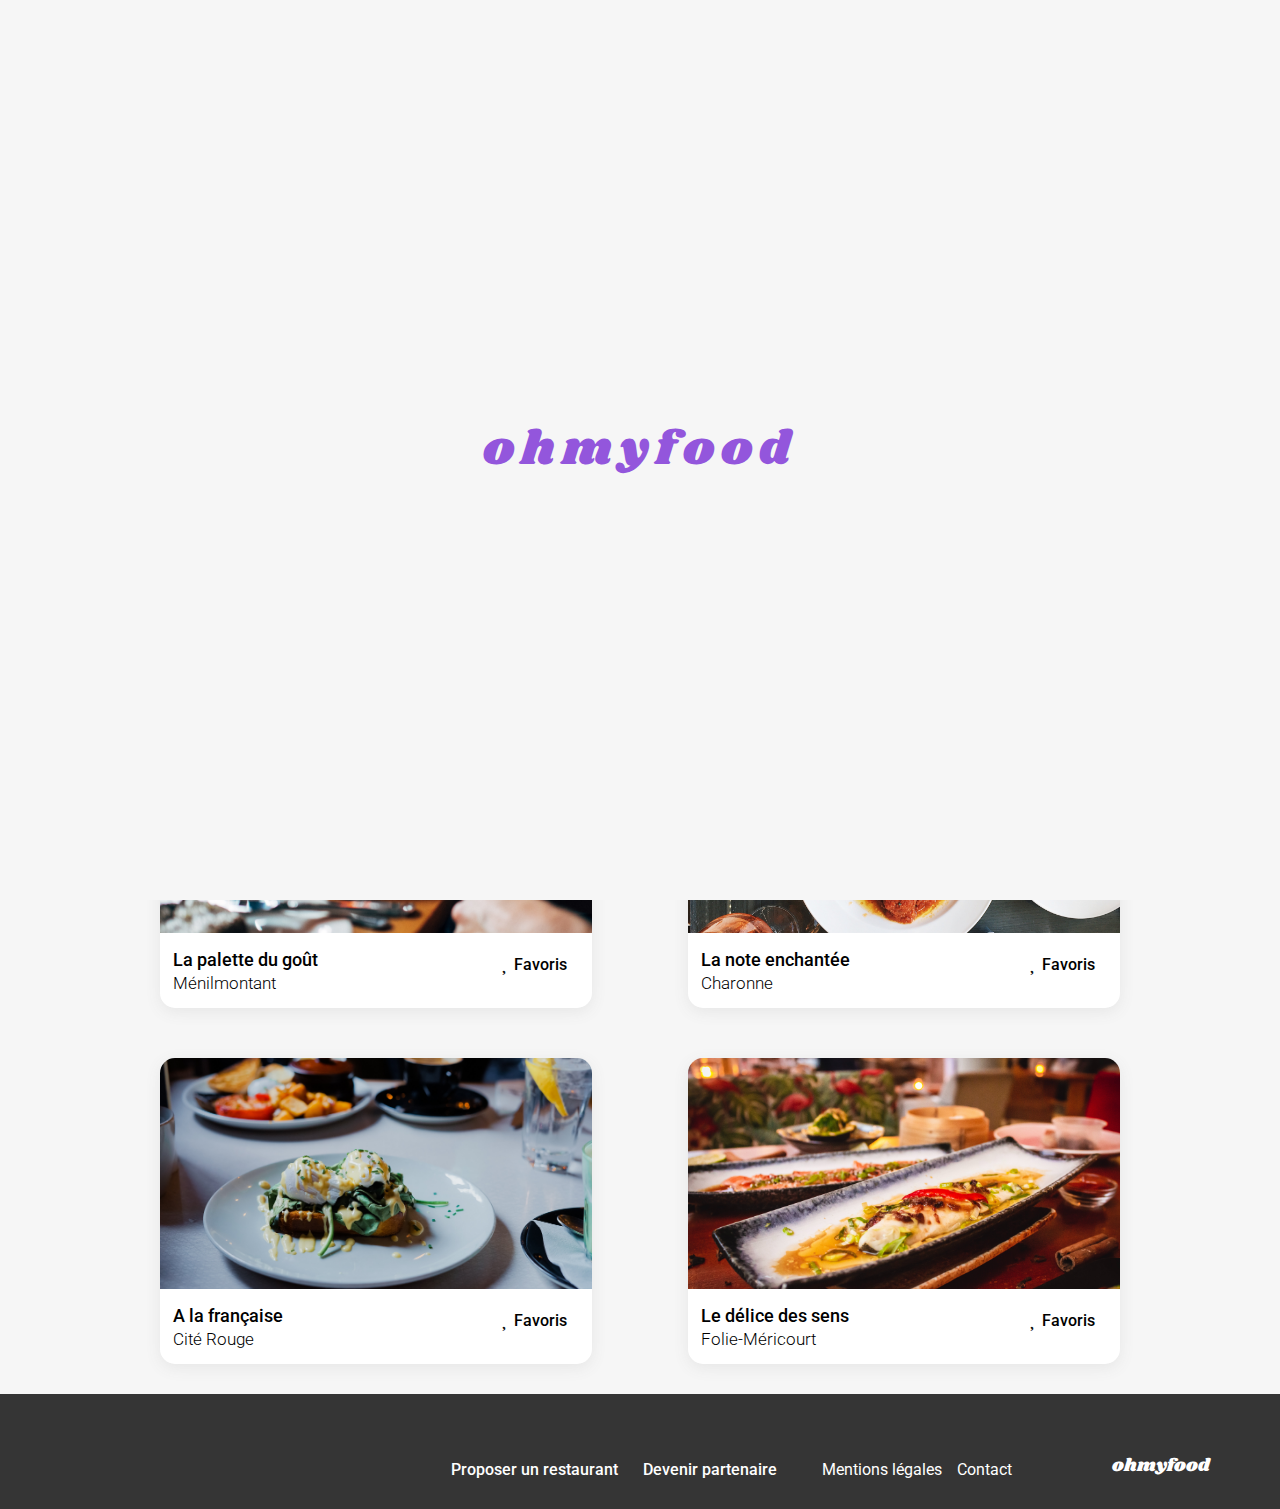
<file: index.html>
<!DOCTYPE html>
<html lang="fr">

<head>
    <meta charset="UTF-8">
    <meta name="viewport" content="width=device-width, initial-scale=1.0">
    <title>OhMyFood</title>
    <link rel="preconnect" href="https://fonts.googleapis.com">
    <link rel="preconnect" href="https://fonts.gstatic.com" crossorigin>
    <link href="https://fonts.googleapis.com/css2?family=Roboto:wght@300;400;500;700&family=Shrikhand&display=swap"
        rel="stylesheet">
    <link rel="stylesheet" href="https://cdnjs.cloudflare.com/ajax/libs/font-awesome/6.2.1/css/all.min.css"
        integrity="sha512-MV7K8+y+gLIBoVD59lQIYicR65iaqukzvf/nwasF0nqhPay5w/9lJmVM2hMDcnK1OnMGCdVK+iQrJ7lzPJQd1w=="
        crossorigin="anonymous" referrerpolicy="no-referrer">
    <link rel="stylesheet" href="./assets/CSS/style.css">
</head>

<body>
    <div class="loader-page">
        <span class="letter">o</span>
        <span class="letter">h</span>
        <span class="letter">m</span>
        <span class="letter">y</span>
        <span class="letter">f</span>
        <span class="letter">o</span>
        <span class="letter">o</span>
        <span class="letter">d</span>
    </div>
    <header>
        <img src="./assets/images/logo/ohmyfood@2x.svg" alt="Logo OhMyFood">
    </header>
    <main>
        <div class="form-search">
            <form class="form">
                <label for="location"><i class="fa-solid fa-location-dot" aria-hidden="true"></i></label>
                <input type="search" id="location" name="q" placeholder="Paris, Belleville">
            </form>
        </div>
        <section class="titles">
            <h1>Réservez le menu qui vous convient</h1>
            <h2>Découvrez des restaurants d'exception, sélectionnés par nos soins</h2>
            <button class="btn"><a href="#S-restaurants">Explorez nos restaurants</a></button>
        </section>
        <section class="info">
            <h2 class="title-homepage">Fonctionnement</h2>
            <div class="info-cards">
                <div class="card"><i class="fa-solid fa-lg fa-mobile-screen-button fa-style-grey"
                        aria-hidden="true"></i>
                    <h3>Choisissez un restaurant</h3><span class="bulle">1</span>
                </div>
                <div class="card"><i class="fa-solid fa-lg fa-list-ul fa-style-grey" aria-hidden="true"></i>
                    <h3>Composez votre menu</h3><span class="bulle">2</span>
                </div>
                <div class="card"><i class="fa-solid fa-lg fa-store fa-style-violet" aria-hidden="true"></i>
                    <h3>Dégustez au restaurant</h3><span class="bulle">3</span>
                </div>
            </div>
        </section>
        <section class="restaurants" id="S-restaurants">
            <h2 class="title-homepage">Restaurants</h2>
            <div class="restaurants-cards">
                <a href="./restaurants/la-palette-du-gout.html">
                    <article class="card">
                        <img src="./assets/images/restaurants/jay-wennington-N_Y88TWmGwA-unsplash.jpg"
                            alt="assiette contenant une entrée posée sur une table en bois avec un panier de pain">
                        <div class="badge">
                            <p>Nouveau</p>
                        </div>
                        <div class="card-content">
                            <div class="card-txt">
                                <h3 class="card-title">La palette du goût</h3>
                                <p class="card-subtitle">Ménilmontant</p>
                            </div>
                            <div class="heart-favicon" id="favoris1">
                                <span class="sr-only">Favoris</span>
                            </div>
                        </div>
                    </article>
                </a>
                <a href="./restaurants/la-note-enchantée.html">
                    <article class="card">
                        <img src="./assets/images/restaurants/stil-u2Lp8tXIcjw-unsplash.jpg"
                            alt="table sombre dressée avec plusieurs assiettes contenant un plat méditérranéen vue d'au-dessus">
                        <div class="badge">
                            <p>Nouveau</p>
                        </div>
                        <div class="card-content">
                            <div class="card-txt">
                                <h3 class="card-title">La note enchantée</h3>
                                <p class="card-subtitle">Charonne</p>
                            </div>
                            <div class="heart-favicon" id="favoris2">
                                <span class="sr-only">Favoris</span>
                            </div>
                        </div>
                    </article>
                </a>
                <a href="./restaurants/A-la-française.html">
                    <article class="card">
                        <img src="./assets/images/restaurants/toa-heftiba-DQKerTsQwi0-unsplash.jpg"
                            alt="table avec une nappe blanche dressée avec plusieurs assiettes verres et tasse de café avec un gros plan sur un entremet glacé au basilic">
                        <div class="card-content">
                            <div class="card-txt">
                                <h3 class="card-title">A la française</h3>
                                <p class="card-subtitle">Cité Rouge</p>
                            </div>
                            <div class="heart-favicon" id="favoris3">
                                <span class="sr-only">Favoris</span>
                            </div>
                        </div>
                    </article>
                </a>
                <a href="./restaurants/le-délice-des-sens.html">
                    <article class="card">
                        <img src="./assets/images/restaurants/louis-hansel-shotsoflouis-qNBGVyOCY8Q-unsplash.jpg"
                            alt="table en bois décorée d'épices avec un gros plan sur un plat allongé contenant un filet de poisson">
                        <div class="card-content">
                            <div class="card-txt">
                                <h3 class="card-title">Le délice des sens</h3>
                                <p class="card-subtitle">Folie-Méricourt</p>
                            </div>
                            <div class="heart-favicon" id="favoris4">
                                <span class="sr-only">Favoris</span>
                            </div>
                        </div>
                    </article>
                </a>
            </div>
        </section>
    </main>
    <footer>
        <h2>ohmyfood</h2>
        <div class="link">
            <a href="#"><i class="fa-solid fa-utensils fa-style" aria-hidden="true"></i>
                <h3>Proposer un restaurant</h3>
            </a>
            <a href="#"><i class="fa-xs fa-solid fa-handshake-angle fa-style" aria-hidden="true"></i>
                <h3>Devenir partenaire</h3>
            </a>
            <div class="slim-link">
                <a href="#">Mentions légales</a>
                <a href="mailto:votreadresse@mail.fr">Contact</a>
            </div>
        </div>
    </footer>
</body>

</html>
</file>
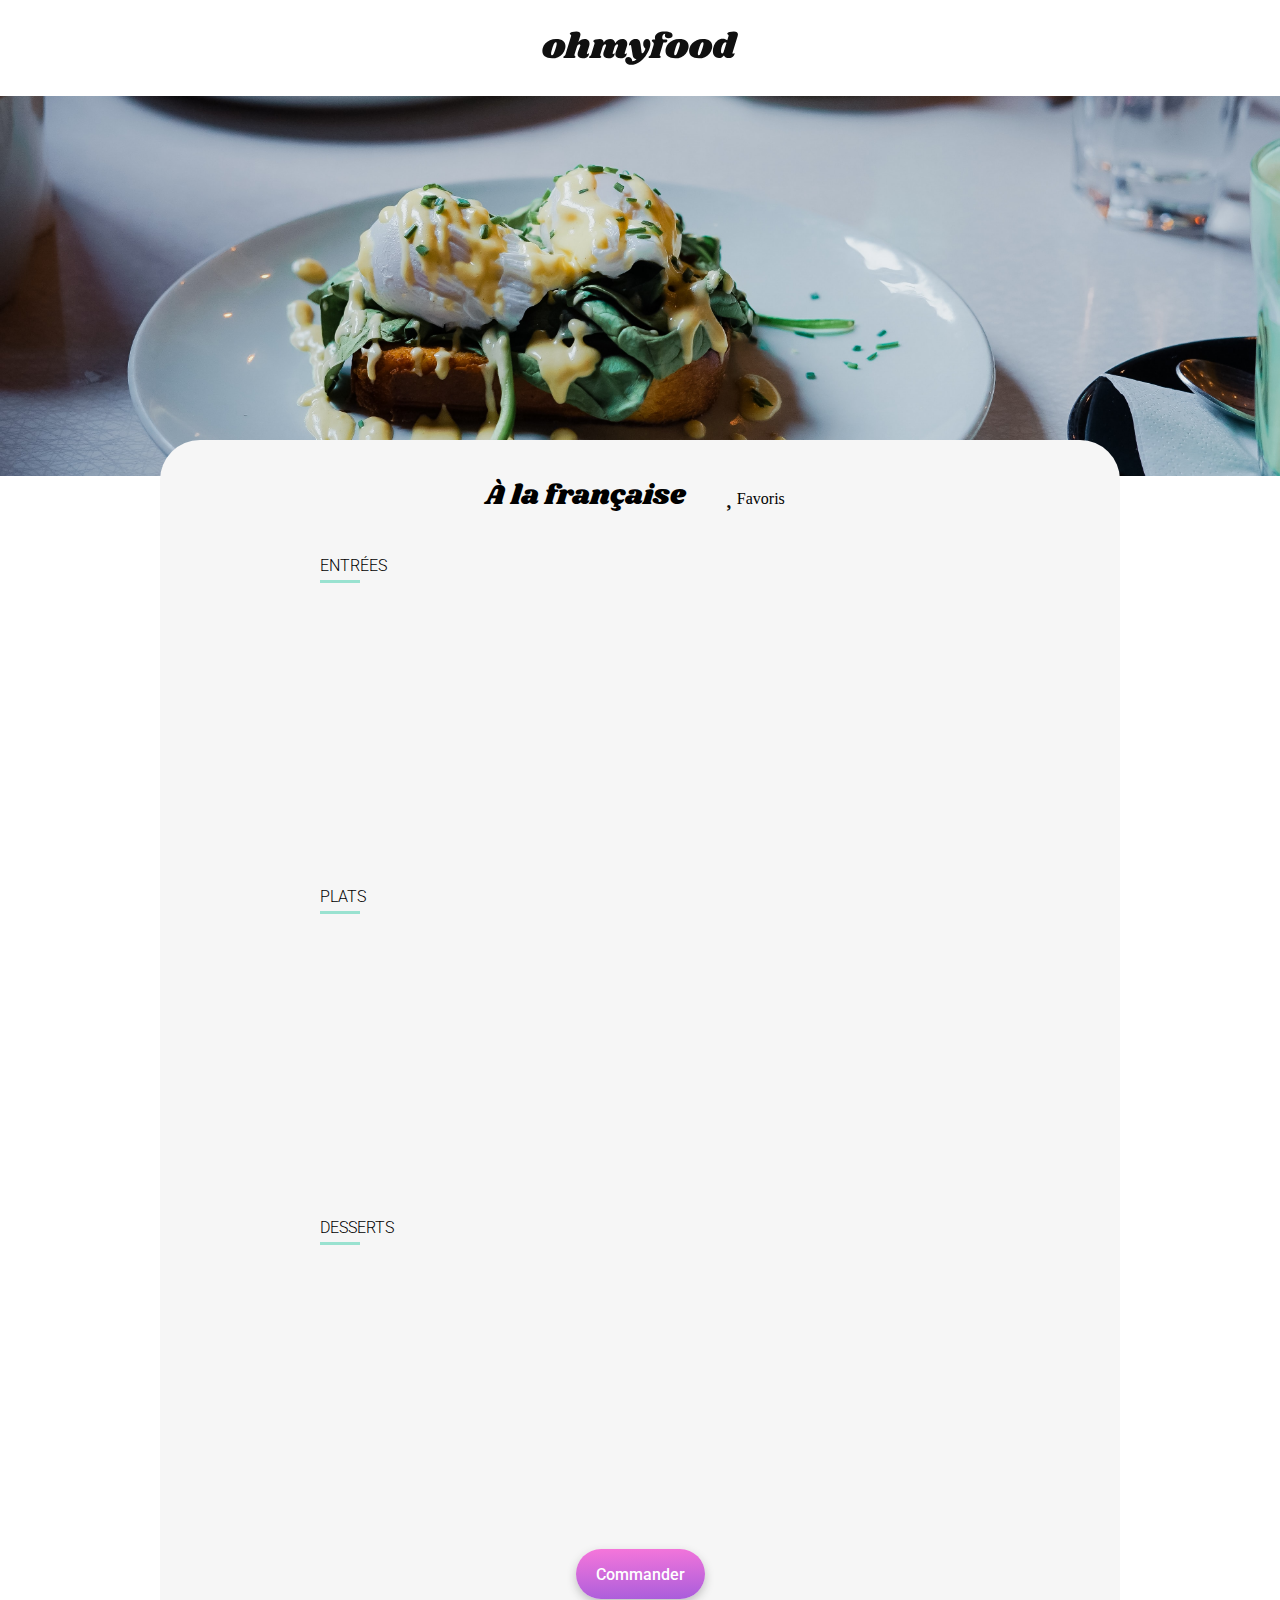
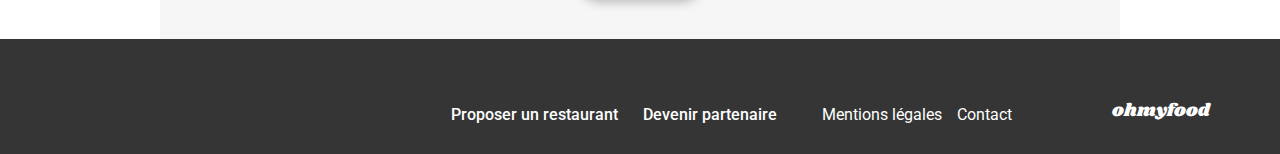
<file: restaurants/A-la-française.html>
<!DOCTYPE html>
<html lang="fr">

<head>
    <meta charset="UTF-8">
    <meta name="viewport" content="width=device-width, initial-scale=1.0">
    <title>OhMyFood</title>
    <link rel="preconnect" href="https://fonts.googleapis.com">
    <link rel="preconnect" href="https://fonts.gstatic.com" crossorigin>
    <link href="https://fonts.googleapis.com/css2?family=Roboto:wght@300;400;500;700&family=Shrikhand&display=swap"
        rel="stylesheet">
    <link rel="stylesheet" href="https://cdnjs.cloudflare.com/ajax/libs/font-awesome/6.2.1/css/all.min.css"
        integrity="sha512-MV7K8+y+gLIBoVD59lQIYicR65iaqukzvf/nwasF0nqhPay5w/9lJmVM2hMDcnK1OnMGCdVK+iQrJ7lzPJQd1w=="
        crossorigin="anonymous" referrerpolicy="no-referrer">
    <link rel="stylesheet" href="../assets/CSS/style.css">
</head>

<body>
    <header class="restaurants-header">
        <img src="../assets/images/logo/ohmyfood@2x.svg" alt="Logo OhMyFood">
        <nav>
            <a href="../index.html"><i class=" fa-xl fa-solid fa-arrow-left" aria-hidden="true"></i></a>
        </nav>
    </header>
    <main class="restaurants-main">
        <div class="banner">
            <img src="../assets/images/restaurants/toa-heftiba-DQKerTsQwi0-unsplash.jpg"
                alt="assiette contenant une entrée posée sur une table en bois avec un panier de pain">
        </div>
        <section class="menu">
            <div class="title">
                <h2>À la française</h2>
                <input type="checkbox" name="favicon" id="favoris">
                <label class="heart-favicon" for="favoris"><span class="sr-only">Favoris</span></label>
            </div>
            <div class="menu-cards-1">
                <div class="menu-title">
                    <h3>Entrées</h3>
                </div>
                <article class="card">
                    <div class="card-content">
                        <div class="card-txt">
                            <h3 class="card-title">Tartare de poulpe acidulé</h3>
                            <p class="card-subtitle">Aux zestes d'orange</p>
                        </div>
                        <div class="price"><span>25€</span></div>
                        <div class="checked-meal">
                            <i class="fa-solid fa-circle-check"></i>
                        </div>
                    </div>
                </article>
                <article class="card">
                    <div class="card-content">
                        <div class="card-txt">
                            <h3 class="card-title">Velouté de légumes d'antan</h3>
                            <p class="card-subtitle">Carotte, panais, topinambour</p>
                        </div>
                        <div class="price"><span>35€</span>
                        </div>
                        <div class="checked-meal">
                            <i class="fa-solid fa-circle-check"></i>
                        </div>
                    </div>
                </article>
                <article class="card">
                    <div class="card-content">
                        <div class="card-txt">
                            <h3 class="card-title">Soupe à l'oignon</h3>
                            <p class="card-subtitle">Revisitée</p>
                        </div>
                        <div class="price"><span>20€</span>
                        </div>
                        <div class="checked-meal">
                            <i class="fa-solid fa-circle-check"></i>
                        </div>
                    </div>
                </article>
            </div>
            <div class="menu-cards-2">
                <div class="menu-title">
                    <h3>Plats</h3>
                </div>
                <article class="card">
                    <div class="card-content">
                        <div class="card-txt">
                            <h3 class="card-title">Coquilles Saint-Jacques</h3>
                            <p class="card-subtitle">Accompagnées d'une purée de panais</p>
                        </div>
                        <div class="price"><span>40€</span>
                        </div>
                        <div class="checked-meal">
                            <i class="fa-solid fa-circle-check"></i>
                        </div>
                    </div>
                </article>
                <article class="card">
                    <div class="card-content">
                        <div class="card-txt">
                            <h3 class="card-title">Magret de canard</h3>
                            <p class="card-subtitle">Et parmentier de pommes de terre</p>
                        </div>
                        <div class="price"><span>35€</span>
                        </div>
                        <div class="checked-meal">
                            <i class="fa-solid fa-circle-check"></i>
                        </div>
                    </div>
                </article>
                <article class="card">
                    <div class="card-content">
                        <div class="card-txt">
                            <h3 class="card-title">Pigeonneau d’Ille-et-Vilaine</h3>
                            <p class="card-subtitle">Sur son lit de gnocchis aux légumes</p>
                        </div>
                        <div class="price"><span>44€</span>
                        </div>
                        <div class="checked-meal">
                            <i class="fa-solid fa-circle-check"></i>
                        </div>
                    </div>
                </article>
            </div>
            <div class="menu-cards-3">
                <div class="menu-title">
                    <h3>Desserts</h3>
                </div>
                <article class="card">
                    <div class="card-content">
                        <div class="card-txt">
                            <h3 class="card-title">Pétales de violettes glacés</h3>
                            <p class="card-subtitle">Et purée de noisettes</p>
                        </div>
                        <div class="price"><span>18€</span>
                        </div>
                        <div class="checked-meal">
                            <i class="fa-solid fa-circle-check"></i>
                        </div>
                    </div>
                </article>
                <article class="card">
                    <div class="card-content">
                        <div class="card-txt">
                            <h3 class="card-title">Fondant au chocolat</h3>
                            <p class="card-subtitle">Revisité</p>
                        </div>
                        <div class="price"><span>22€</span>
                        </div>
                        <div class="checked-meal">
                            <i class="fa-solid fa-circle-check"></i>
                        </div>
                    </div>
                </article>
                <article class="card">
                    <div class="card-content">
                        <div class="card-txt">
                            <h3 class="card-title">Millefeuille croustillant</h3>
                            <p class="card-subtitle">Myrtilles et pâte d’amande</p>
                        </div>
                        <div class="price"><span>23€</span>
                        </div>
                        <div class="checked-meal">
                            <i class="fa-solid fa-circle-check"></i>
                        </div>
                    </div>
                </article>
            </div>
            <button class="btn">Commander</button>
        </section>
    </main>
    <footer>
        <h2>ohmyfood</h2>
        <div class="link">
            <a href="#"><i class="fa-solid fa-utensils fa-style" aria-hidden="true"></i>
                <h3>Proposer un restaurant</h3>
            </a>
            <a href="#"><i class="fa-xs fa-solid fa-handshake-angle fa-style" aria-hidden="true"></i>
                <h3>Devenir partenaire</h3>
            </a>
            <div class="slim-link">
                <a href="#">Mentions légales</a>
                <a href="mailto:votreadresse@mail.fr">Contact</a>
            </div>
        </div>
    </footer>
</body>

</html>
</file>
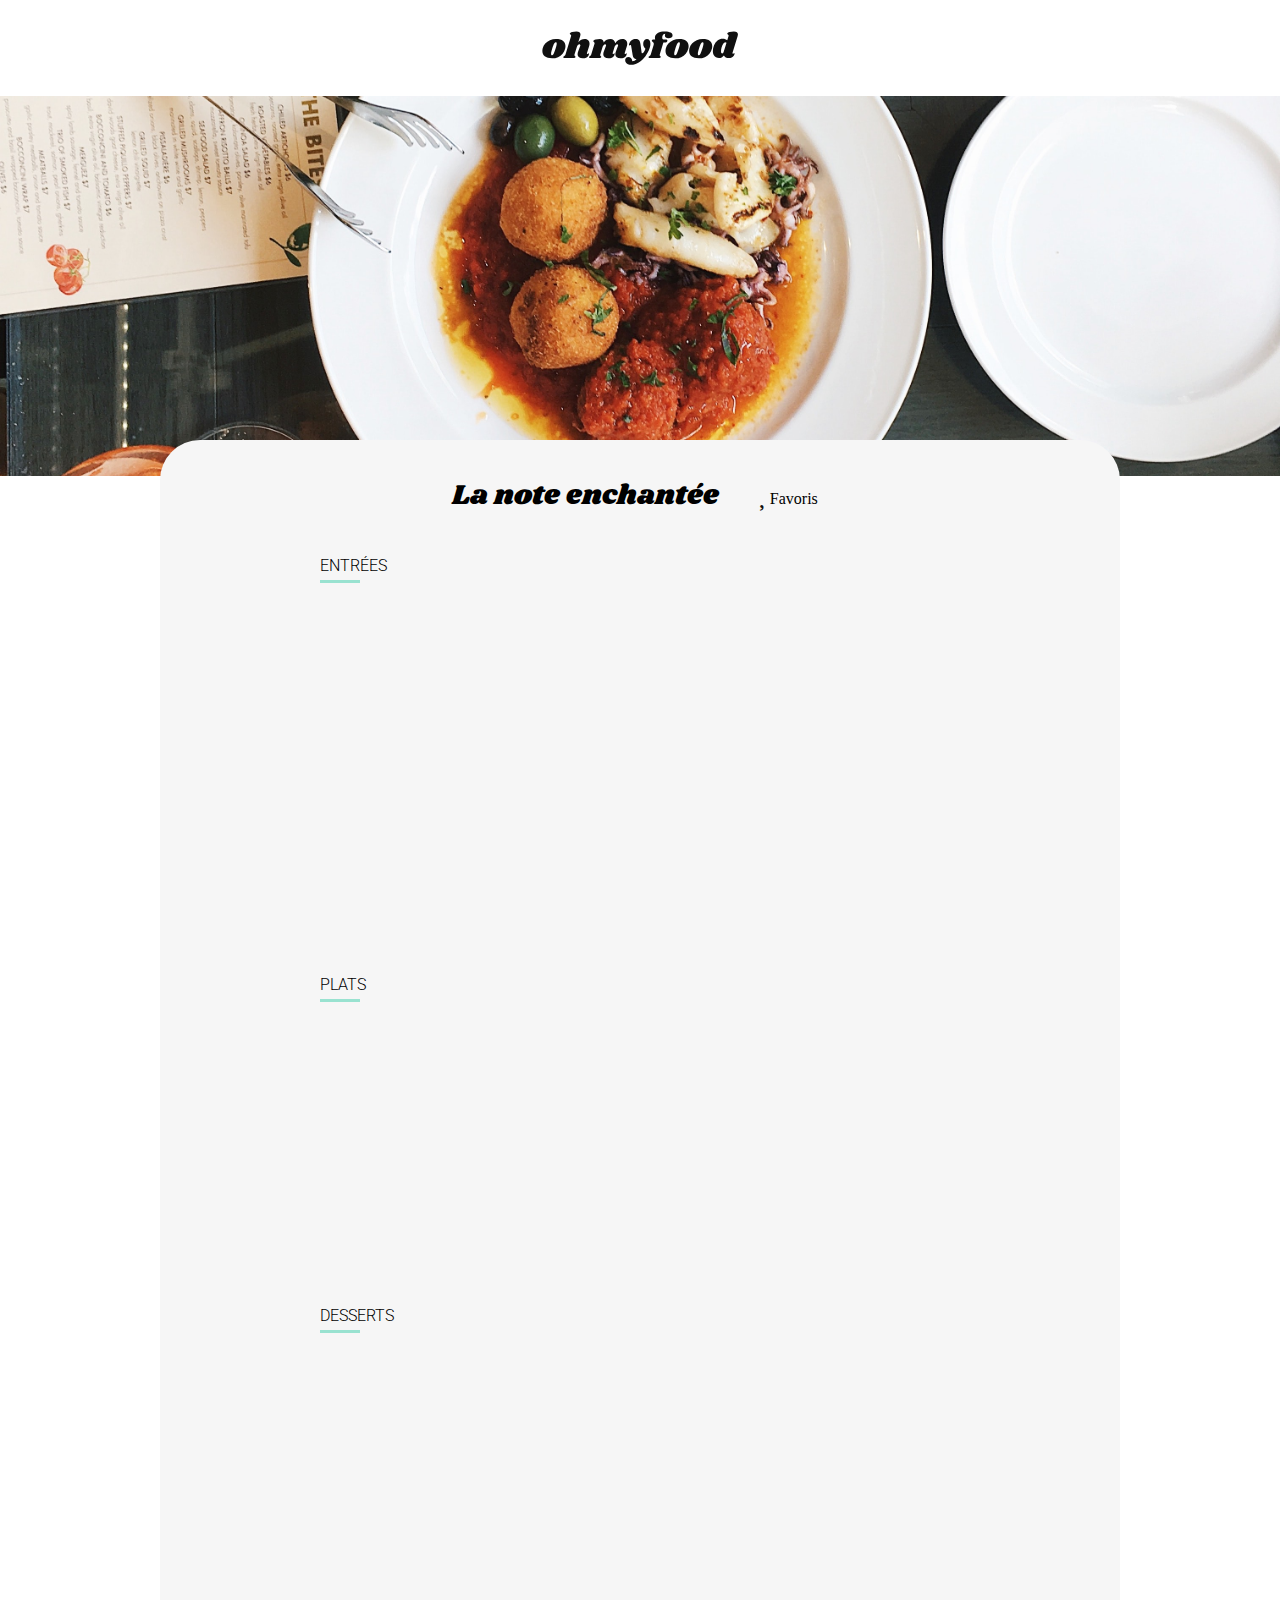
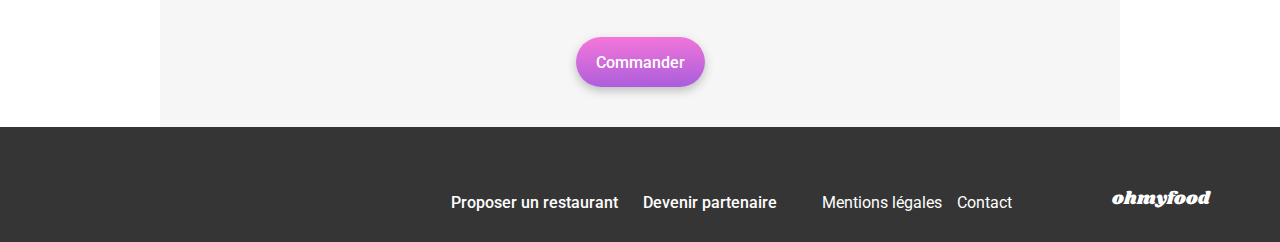
<file: restaurants/la-note-enchantée.html>
<!DOCTYPE html>
<html lang="fr">

<head>
    <meta charset="UTF-8">
    <meta name="viewport" content="width=device-width, initial-scale=1.0">
    <title>OhMyFood</title>
    <link rel="preconnect" href="https://fonts.googleapis.com">
    <link rel="preconnect" href="https://fonts.gstatic.com" crossorigin>
    <link href="https://fonts.googleapis.com/css2?family=Roboto:wght@300;400;500;700&family=Shrikhand&display=swap"
        rel="stylesheet">
    <link rel="stylesheet" href="https://cdnjs.cloudflare.com/ajax/libs/font-awesome/6.2.1/css/all.min.css"
        integrity="sha512-MV7K8+y+gLIBoVD59lQIYicR65iaqukzvf/nwasF0nqhPay5w/9lJmVM2hMDcnK1OnMGCdVK+iQrJ7lzPJQd1w=="
        crossorigin="anonymous" referrerpolicy="no-referrer">
    <link rel="stylesheet" href="../assets/CSS/style.css">
</head>

<body>
    <header class="restaurants-header">
        <img src="../assets/images/logo/ohmyfood@2x.svg" alt="Logo OhMyFood">
        <nav>
            <a href="../index.html"><i class=" fa-xl fa-solid fa-arrow-left" aria-hidden="true"></i></a>
        </nav>
    </header>
    <main class="restaurants-main">
        <div class="banner">
            <img src="../assets/images/restaurants/stil-u2Lp8tXIcjw-unsplash.jpg"
                alt="assiette contenant une entrée posée sur une table en bois avec un panier de pain">
        </div>
        <section class="menu">
            <div class="title">
                <h2>La note enchantée</h2>
                <input type="checkbox" name="favicon" id="favoris">
                <label class="heart-favicon" for="favoris"><span class="sr-only">Favoris</span></label>
            </div>
            <div class="menu-cards-1">
                <div class="menu-title">
                    <h3>Entrées</h3>
                </div>
                <article class="card">
                    <div class="card-content">
                        <div class="card-txt">
                            <h3 class="card-title">Ravioles de foie gras</h3>
                            <p class="card-subtitle">Accompagnées de leur crème à la truffe</p>
                        </div>
                        <div class="price"><span>25€</span></div>
                        <div class="checked-meal">
                            <i class="fa-solid fa-circle-check"></i>
                        </div>
                    </div>
                </article>
                <article class="card">
                    <div class="card-content">
                        <div class="card-txt">
                            <h3 class="card-title">Caviar osciètre</h3>
                            <p class="card-subtitle">Sur blini à la farine de blé noir</p>
                        </div>
                        <div class="price"><span>35€</span>
                        </div>
                        <div class="checked-meal">
                            <i class="fa-solid fa-circle-check"></i>
                        </div>
                    </div>
                </article>
                <article class="card">
                    <div class="card-content">
                        <div class="card-txt">
                            <h3 class="card-title">Homard et espuma de potiron</h3>
                            <p class="card-subtitle">Marinés aux zestes d'orange</p>
                        </div>
                        <div class="price"><span>20€</span>
                        </div>
                        <div class="checked-meal">
                            <i class="fa-solid fa-circle-check"></i>
                        </div>
                    </div>
                </article>
                <article class="card">
                    <div class="card-content">
                        <div class="card-txt">
                            <h3 class="card-title">Foie gras de canard cuit entier</h3>
                            <p class="card-subtitle">Confiture de figue et pain toasté</p>
                        </div>
                        <div class="price"><span>35€</span>
                        </div>
                        <div class="checked-meal">
                            <i class="fa-solid fa-circle-check"></i>
                        </div>
                    </div>
                </article>
            </div>
            <div class="menu-cards-2">
                <div class="menu-title">
                    <h3>Plats</h3>
                </div>
                <article class="card">
                    <div class="card-content">
                        <div class="card-txt">
                            <h3 class="card-title">Noix de coquilles Saint-Jacques</h3>
                            <p class="card-subtitle">Sur lit de purée de céleri-rave</p>
                        </div>
                        <div class="price"><span>40€</span>
                        </div>
                        <div class="checked-meal">
                            <i class="fa-solid fa-circle-check"></i>
                        </div>
                    </div>
                </article>
                <article class="card">
                    <div class="card-content">
                        <div class="card-txt">
                            <h3 class="card-title">Langoustine poêlée</h3>
                            <p class="card-subtitle">Purée de patate douce</p>
                        </div>
                        <div class="price"><span>35€</span>
                        </div>
                        <div class="checked-meal">
                            <i class="fa-solid fa-circle-check"></i>
                        </div>
                    </div>
                </article>
                <article class="card">
                    <div class="card-content">
                        <div class="card-txt">
                            <h3 class="card-title">Mijoté de queue de bœuf</h3>
                            <p class="card-subtitle">Et riz sauvage aux zestes de citron</p>
                        </div>
                        <div class="price"><span>44€</span>
                        </div>
                        <div class="checked-meal">
                            <i class="fa-solid fa-circle-check"></i>
                        </div>
                    </div>
                </article>
            </div>
            <div class="menu-cards-3">
                <div class="menu-title">
                    <h3>Desserts</h3>
                </div>
                <article class="card">
                    <div class="card-content">
                        <div class="card-txt">
                            <h3 class="card-title">Macaron noisette et chocolat</h3>
                            <p class="card-subtitle">Glace au caramel brun et sel de Guérande</p>
                        </div>
                        <div class="price"><span>18€</span>
                        </div>
                        <div class="checked-meal">
                            <i class="fa-solid fa-circle-check"></i>
                        </div>
                    </div>
                </article>
                <article class="card">
                    <div class="card-content">
                        <div class="card-txt">
                            <h3 class="card-title">Baba au rhum revisité</h3>
                            <p class="card-subtitle">Avec son coulis de citron</p>
                        </div>
                        <div class="price"><span>22€</span>
                        </div>
                        <div class="checked-meal">
                            <i class="fa-solid fa-circle-check"></i>
                        </div>
                    </div>
                </article>
                <article class="card">
                    <div class="card-content">
                        <div class="card-txt">
                            <h3 class="card-title">Tarte au citron meringuée</h3>
                            <p class="card-subtitle">Déstructurée</p>
                        </div>
                        <div class="price"><span>23€</span>
                        </div>
                        <div class="checked-meal">
                            <i class="fa-solid fa-circle-check"></i>
                        </div>
                    </div>
                </article>
            </div>
            <button class="btn">Commander</button>
        </section>
    </main>
    <footer>
        <h2>ohmyfood</h2>
        <div class="link">
            <a href="#"><i class="fa-solid fa-utensils fa-style" aria-hidden="true"></i>
                <h3>Proposer un restaurant</h3>
            </a>
            <a href="#"><i class="fa-xs fa-solid fa-handshake-angle fa-style" aria-hidden="true"></i>
                <h3>Devenir partenaire</h3>
            </a>
            <div class="slim-link">
                <a href="#">Mentions légales</a>
                <a href="mailto:votreadresse@mail.fr">Contact</a>
            </div>
        </div>
    </footer>
</body>

</html>
</file>
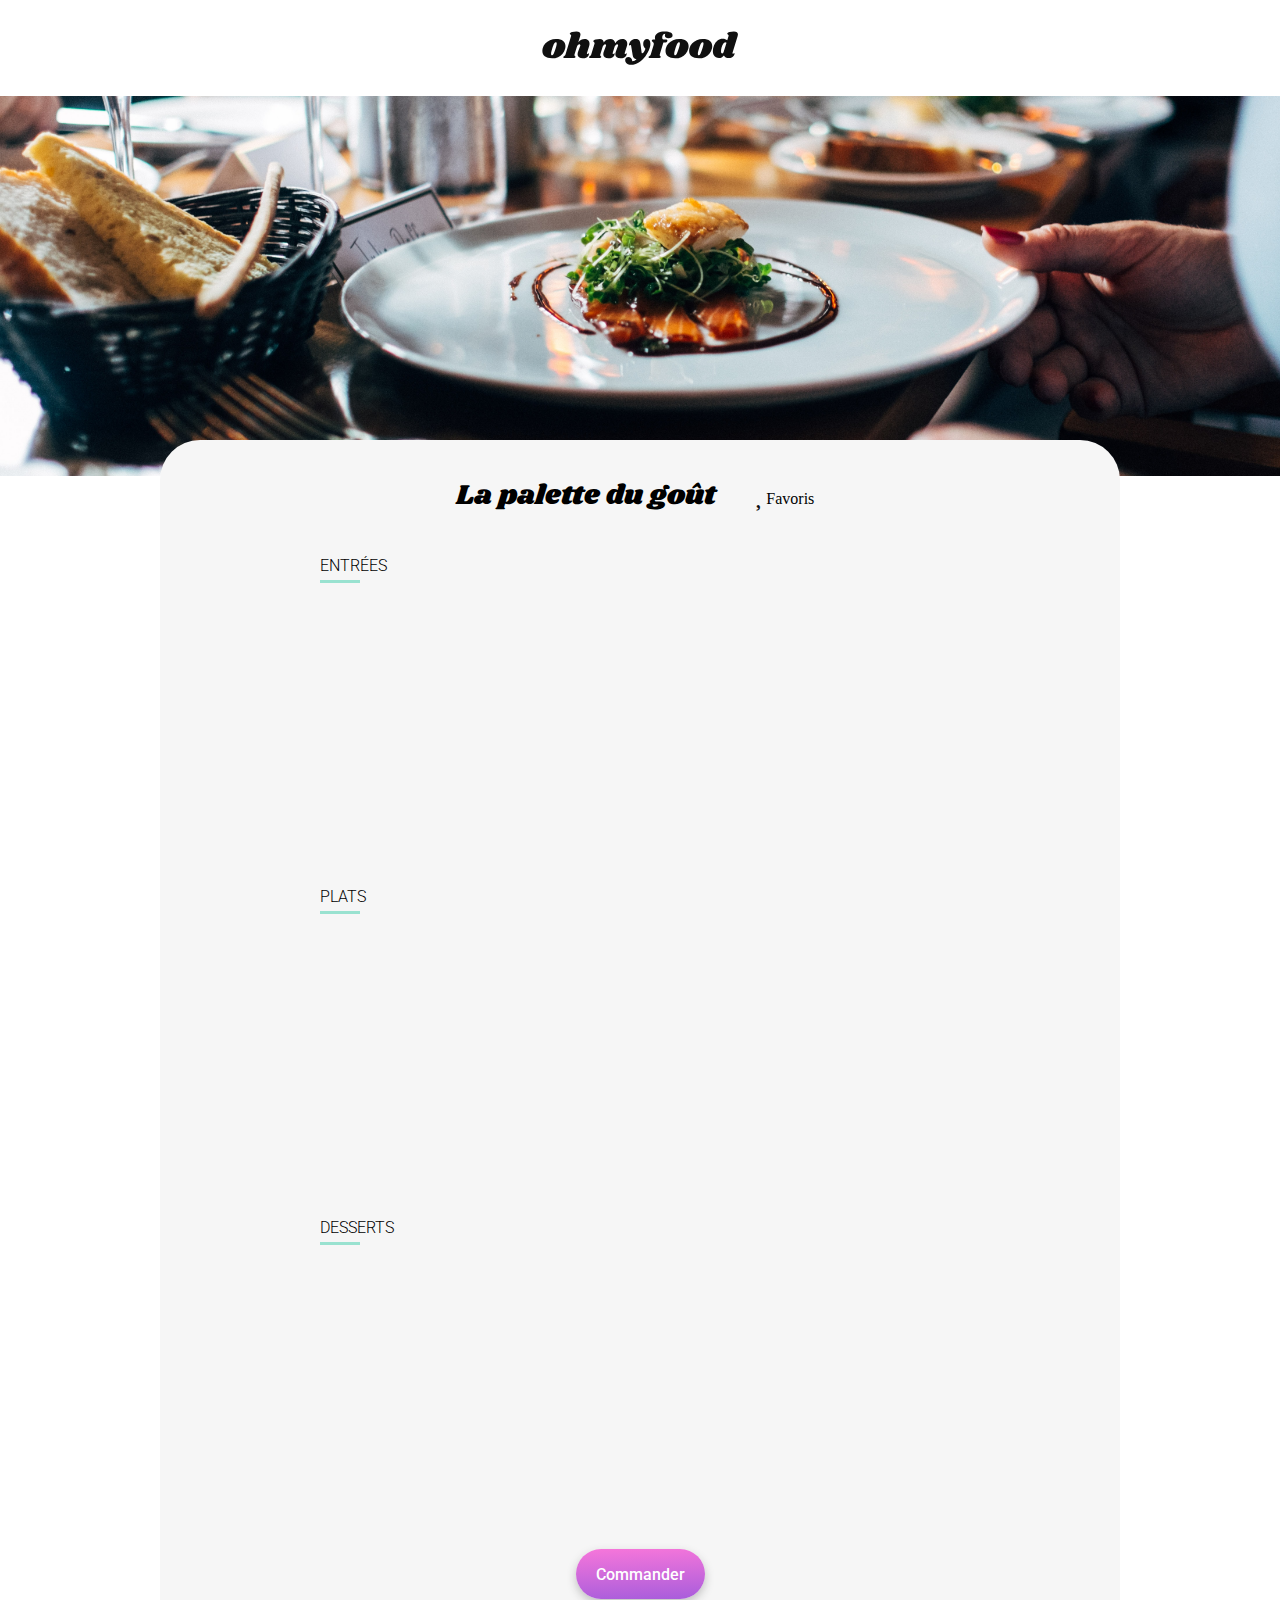
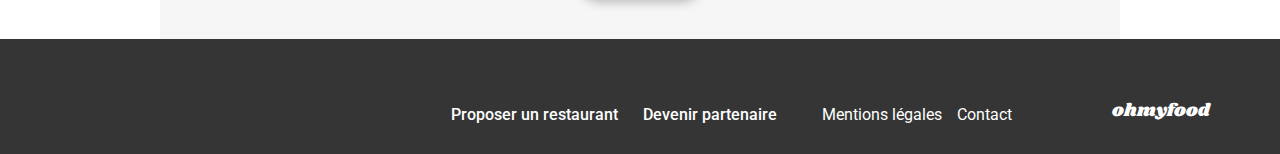
<file: restaurants/la-palette-du-gout.html>
<!DOCTYPE html>
<html lang="fr">

<head>
    <meta charset="UTF-8">
    <meta name="viewport" content="width=device-width, initial-scale=1.0">
    <title>OhMyFood</title>
    <link rel="preconnect" href="https://fonts.googleapis.com">
    <link rel="preconnect" href="https://fonts.gstatic.com" crossorigin>
    <link href="https://fonts.googleapis.com/css2?family=Roboto:wght@300;400;500;700&family=Shrikhand&display=swap"
        rel="stylesheet">
    <link rel="stylesheet" href="https://cdnjs.cloudflare.com/ajax/libs/font-awesome/6.2.1/css/all.min.css"
        integrity="sha512-MV7K8+y+gLIBoVD59lQIYicR65iaqukzvf/nwasF0nqhPay5w/9lJmVM2hMDcnK1OnMGCdVK+iQrJ7lzPJQd1w=="
        crossorigin="anonymous" referrerpolicy="no-referrer">
    <link rel="stylesheet" href="../assets/CSS/style.css">
</head>

<body>
    <header class="restaurants-header">
        <img src="../assets/images/logo/ohmyfood@2x.svg" alt="Logo OhMyFood">
        <nav>
            <a href="../index.html"><i class=" fa-xl fa-solid fa-arrow-left" aria-hidden="true"></i></a>
        </nav>
    </header>
    <main class="restaurants-main">
        <div class="banner">
            <img src="../assets/images/restaurants/jay-wennington-N_Y88TWmGwA-unsplash.jpg"
                alt="assiette contenant une entrée posée sur une table en bois avec un panier de pain">
        </div>
        <section class="menu">
            <div class="title">
                <h2>La palette du goût</h2>
                <input type="checkbox" name="favicon" id="favoris">
                <label class="heart-favicon" for="favoris"><span class="sr-only">Favoris</span></label>
            </div>
            <div class="menu-cards-1">
                <div class="menu-title">
                    <h3>Entrées</h3>
                </div>
                <article class="card">
                    <div class="card-content">
                        <div class="card-txt">
                            <h3 class="card-title">Fricassée d'escargots</h3>
                            <p class="card-subtitle">Au piment d'Espelette</p>
                        </div>
                        <div class="price"><span>25€</span></div>
                        <div class="checked-meal">
                            <i class="fa-solid fa-circle-check"></i>
                        </div>
                    </div>
                </article>
                <article class="card">
                    <div class="card-content">
                        <div class="card-txt">
                            <h3 class="card-title">Foie gras de canard mi-cuit</h3>
                            <p class="card-subtitle">Et ses copeaux de truffe noire</p>
                        </div>
                        <div class="price"><span>35€</span>
                        </div>
                        <div class="checked-meal">
                            <i class="fa-solid fa-circle-check"></i>
                        </div>
                    </div>
                </article>
                <article class="card">
                    <div class="card-content">
                        <div class="card-txt">
                            <h3 class="card-title">Œuf au plat</h3>
                            <p class="card-subtitle">Assaisonné à la truffe sur lit de caviar</p>
                        </div>
                        <div class="price"><span>20€</span>
                        </div>
                        <div class="checked-meal">
                            <i class="fa-solid fa-circle-check"></i>
                        </div>
                    </div>
                </article>
            </div>
            <div class="menu-cards-2">
                <div class="menu-title">
                    <h3>Plats</h3>
                </div>
                <article class="card">
                    <div class="card-content">
                        <div class="card-txt">
                            <h3 class="card-title">Filet de bœuf aux herbes</h3>
                            <p class="card-subtitle">Accompagné de sa ribambelle de légumes</p>
                        </div>
                        <div class="price"><span>40€</span>
                        </div>
                        <div class="checked-meal">
                            <i class="fa-solid fa-circle-check"></i>
                        </div>
                    </div>
                </article>
                <article class="card">
                    <div class="card-content">
                        <div class="card-txt">
                            <h3 class="card-title">Parmentier de queue de bœuf</h3>
                            <p class="card-subtitle">À la truffe noire sur sa purée de panais</p>
                        </div>
                        <div class="price"><span>35€</span>
                        </div>
                        <div class="checked-meal">
                            <i class="fa-solid fa-circle-check"></i>
                        </div>
                    </div>
                </article>
                <article class="card">
                    <div class="card-content">
                        <div class="card-txt">
                            <h3 class="card-title">Filet de turbot</h3>
                            <p class="card-subtitle">Aux agrumes</p>
                        </div>
                        <div class="price"><span>44€</span>
                        </div>
                        <div class="checked-meal">
                            <i class="fa-solid fa-circle-check"></i>
                        </div>
                    </div>
                </article>
            </div>
            <div class="menu-cards-3">
                <div class="menu-title">
                    <h3>Desserts</h3>
                </div>
                <article class="card">
                    <div class="card-content">
                        <div class="card-txt">
                            <h3 class="card-title">Paris-Brest</h3>
                            <p class="card-subtitle">Revisité</p>
                        </div>
                        <div class="price"><span>18€</span>
                        </div>
                        <div class="checked-meal">
                            <i class="fa-solid fa-circle-check"></i>
                        </div>
                    </div>
                </article>
                <article class="card">
                    <div class="card-content">
                        <div class="card-txt">
                            <h3 class="card-title">Macaron au chocolat d'exception</h3>
                            <p class="card-subtitle">Et glace à la vanille de Madagascar</p>
                        </div>
                        <div class="price"><span>22€</span>
                        </div>
                        <div class="checked-meal">
                            <i class="fa-solid fa-circle-check"></i>
                        </div>
                    </div>
                </article>
                <article class="card">
                    <div class="card-content">
                        <div class="card-txt">
                            <h3 class="card-title">Mousse au chocolat</h3>
                            <p class="card-subtitle">Au piment d'Espelette et à la truffe noire</p>
                        </div>
                        <div class="price"><span>23€</span>
                        </div>
                        <div class="checked-meal">
                            <i class="fa-solid fa-circle-check"></i>
                        </div>
                    </div>
                </article>
            </div>
            <button class="btn">Commander</button>
        </section>
    </main>
    <footer>
        <h2>ohmyfood</h2>
        <div class="link">
            <a href="#"><i class="fa-solid fa-utensils fa-style" aria-hidden="true"></i>
                <h3>Proposer un restaurant</h3>
            </a>
            <a href="#"><i class="fa-xs fa-solid fa-handshake-angle fa-style" aria-hidden="true"></i>
                <h3>Devenir partenaire</h3>
            </a>
            <div class="slim-link">
                <a href="#">Mentions légales</a>
                <a href="mailto:votreadresse@mail.fr">Contact</a>
            </div>
        </div>
    </footer>
</body>

</html>
</file>
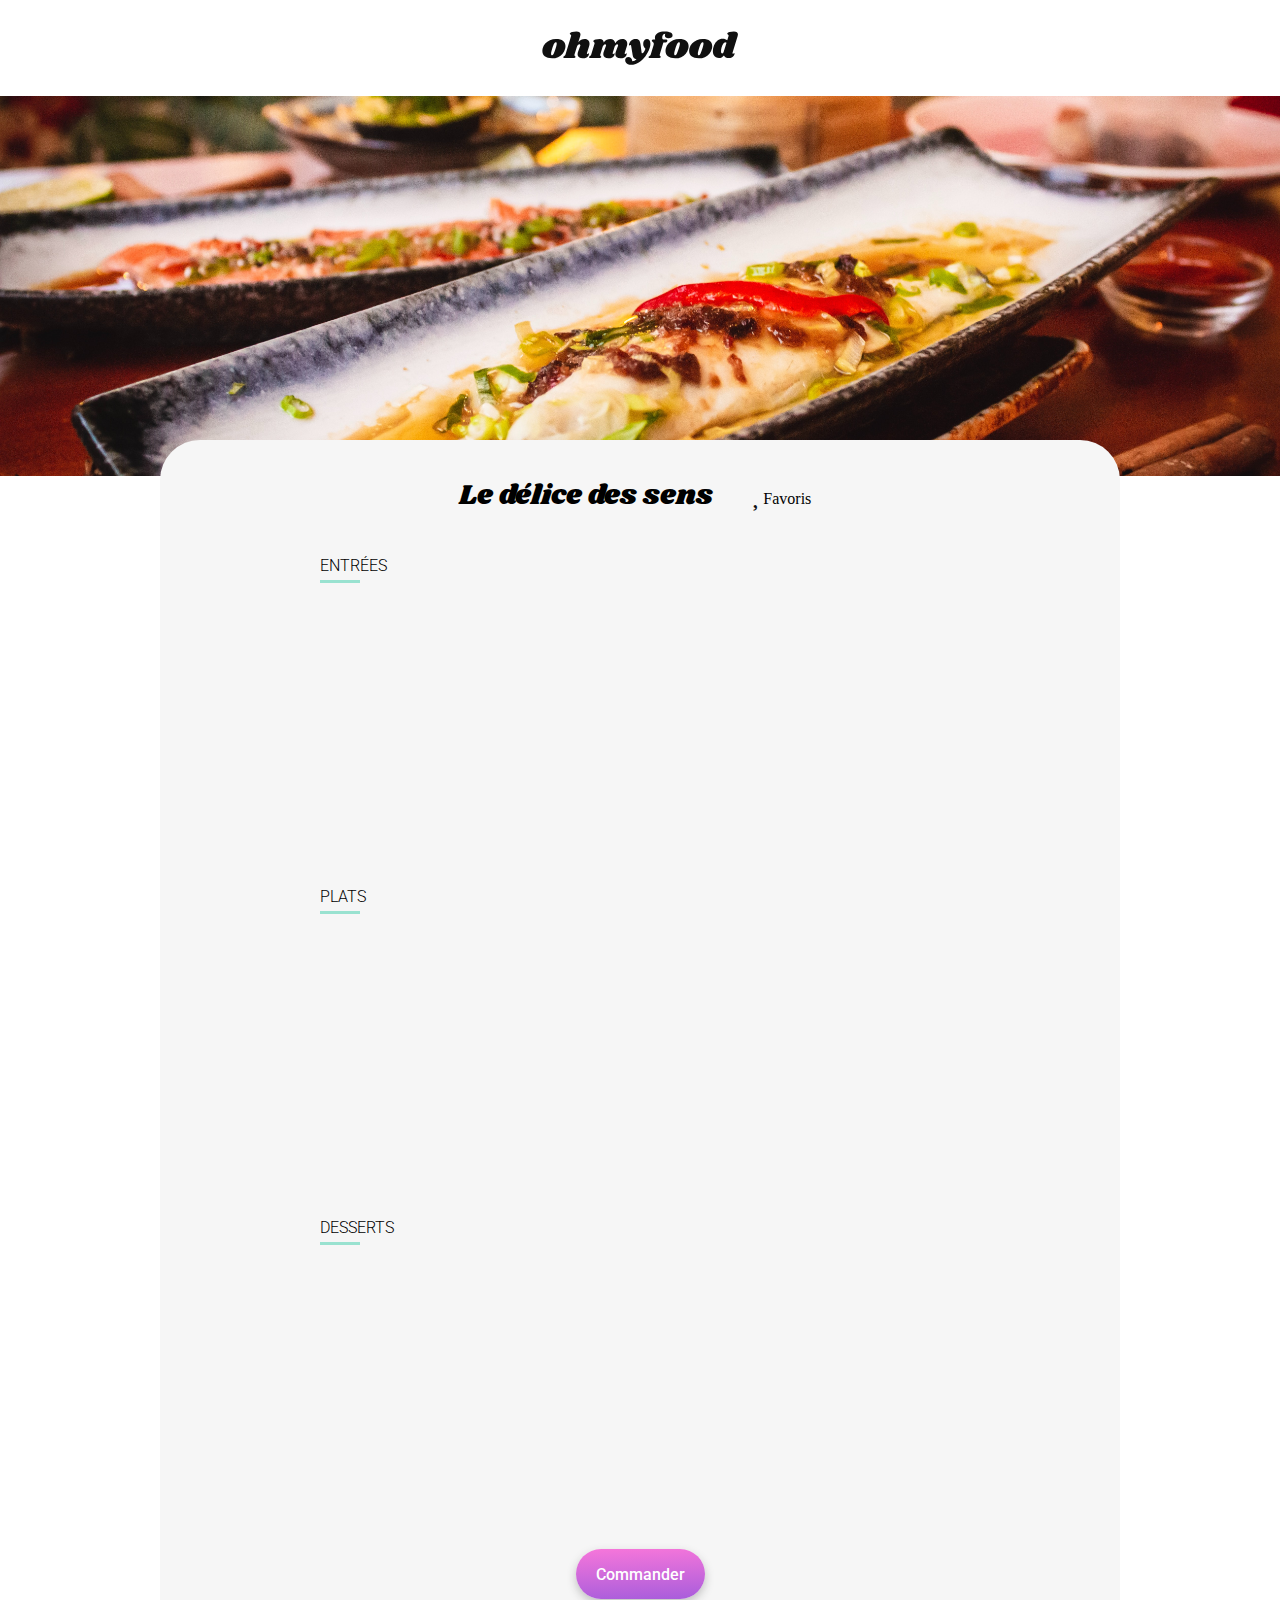
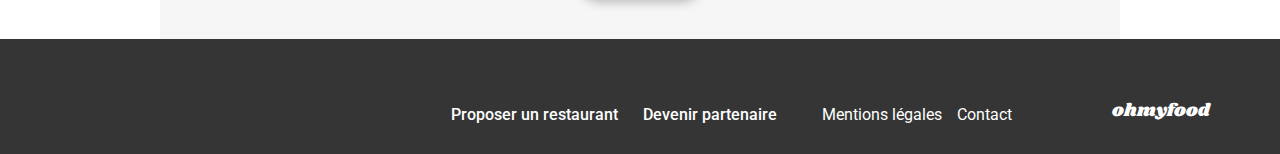
<file: restaurants/le-délice-des-sens.html>
<!DOCTYPE html>
<html lang="fr">

<head>
    <meta charset="UTF-8">
    <meta name="viewport" content="width=device-width, initial-scale=1.0">
    <title>OhMyFood</title>
    <link rel="preconnect" href="https://fonts.googleapis.com">
    <link rel="preconnect" href="https://fonts.gstatic.com" crossorigin>
    <link href="https://fonts.googleapis.com/css2?family=Roboto:wght@300;400;500;700&family=Shrikhand&display=swap"
        rel="stylesheet">
    <link rel="stylesheet" href="https://cdnjs.cloudflare.com/ajax/libs/font-awesome/6.2.1/css/all.min.css"
        integrity="sha512-MV7K8+y+gLIBoVD59lQIYicR65iaqukzvf/nwasF0nqhPay5w/9lJmVM2hMDcnK1OnMGCdVK+iQrJ7lzPJQd1w=="
        crossorigin="anonymous" referrerpolicy="no-referrer">
    <link rel="stylesheet" href="../assets/CSS/style.css">
</head>

<body>
    <header class="restaurants-header">
        <img src="../assets/images/logo/ohmyfood@2x.svg" alt="Logo OhMyFood">
        <nav>
            <a href="../index.html"><i class=" fa-xl fa-solid fa-arrow-left" aria-hidden="true"></i></a>
        </nav>
    </header>
    <main class="restaurants-main">
        <div class="banner">
            <img src="../assets/images/restaurants/louis-hansel-shotsoflouis-qNBGVyOCY8Q-unsplash.jpg"
                alt="assiette contenant une entrée posée sur une table en bois avec un panier de pain">
        </div>
        <section class="menu">
            <div class="title">
                <h2>Le délice des sens</h2>
                <input type="checkbox" name="favicon" id="favoris">
                <label class="heart-favicon" for="favoris"><span class="sr-only">Favoris</span></label>
            </div>
            <div class="menu-cards-1">
                <div class="menu-title">
                    <h3>Entrées</h3>
                </div>
                <article class="card">
                    <div class="card-content">
                        <div class="card-txt">
                            <h3 class="card-title">Tartare de thon</h3>
                            <p class="card-subtitle">Assaisonné au yuzu</p>
                        </div>
                        <div class="price"><span>25€</span></div>
                        <div class="checked-meal">
                            <i class="fa-solid fa-circle-check"></i>
                        </div>
                    </div>
                </article>
                <article class="card">
                    <div class="card-content">
                        <div class="card-txt">
                            <h3 class="card-title">Bouchée de homard croustillant</h3>
                            <p class="card-subtitle">Et sa farandole de petits légumes</p>
                        </div>
                        <div class="price"><span>35€</span>
                        </div>
                        <div class="checked-meal">
                            <i class="fa-solid fa-circle-check"></i>
                        </div>
                    </div>
                </article>
                <article class="card">
                    <div class="card-content">
                        <div class="card-txt">
                            <h3 class="card-title">Velouté de cèpes</h3>
                            <p class="card-subtitle">Aux truffes</p>
                        </div>
                        <div class="price"><span>20€</span>
                        </div>
                        <div class="checked-meal">
                            <i class="fa-solid fa-circle-check"></i>
                        </div>
                    </div>
                </article>
            </div>
            <div class="menu-cards-2">
                <div class="menu-title">
                    <h3>Plats</h3>
                </div>
                <article class="card">
                    <div class="card-content">
                        <div class="card-txt">
                            <h3 class="card-title">Poulet rôti aux herbes de Provence</h3>
                            <p class="card-subtitle">Et sa crème de truffe</p>
                        </div>
                        <div class="price"><span>40€</span>
                        </div>
                        <div class="checked-meal">
                            <i class="fa-solid fa-circle-check"></i>
                        </div>
                    </div>
                </article>
                <article class="card">
                    <div class="card-content">
                        <div class="card-txt">
                            <h3 class="card-title">Langouste rôtie</h3>
                            <p class="card-subtitle">Et ses légumes de saison</p>
                        </div>
                        <div class="price"><span>35€</span>
                        </div>
                        <div class="checked-meal">
                            <i class="fa-solid fa-circle-check"></i>
                        </div>
                    </div>
                </article>
                <article class="card">
                    <div class="card-content">
                        <div class="card-txt">
                            <h3 class="card-title">Côte de bœuf Angus</h3>
                            <p class="card-subtitle">Et sa purée de panais</p>
                        </div>
                        <div class="price"><span>44€</span>
                        </div>
                        <div class="checked-meal">
                            <i class="fa-solid fa-circle-check"></i>
                        </div>
                    </div>
                </article>
            </div>
            <div class="menu-cards-3">
                <div class="menu-title">
                    <h3>Desserts</h3>
                </div>
                <article class="card">
                    <div class="card-content">
                        <div class="card-txt">
                            <h3 class="card-title">Farandole de desserts</h3>
                            <p class="card-subtitle">Du chef</p>
                        </div>
                        <div class="price"><span>18€</span>
                        </div>
                        <div class="checked-meal">
                            <i class="fa-solid fa-circle-check"></i>
                        </div>
                    </div>
                </article>
                <article class="card">
                    <div class="card-content">
                        <div class="card-txt">
                            <h3 class="card-title">Crème brulée</h3>
                            <p class="card-subtitle">Revisitée</p>
                        </div>
                        <div class="price"><span>22€</span>
                        </div>
                        <div class="checked-meal">
                            <i class="fa-solid fa-circle-check"></i>
                        </div>
                    </div>
                </article>
                <article class="card">
                    <div class="card-content">
                        <div class="card-txt">
                            <h3 class="card-title">Tiramisu</h3>
                            <p class="card-subtitle">À la noisette</p>
                        </div>
                        <div class="price"><span>23€</span>
                        </div>
                        <div class="checked-meal">
                            <i class="fa-solid fa-circle-check"></i>
                        </div>
                    </div>
                </article>
            </div>
            <button class="btn">Commander</button>
        </section>
    </main>
    <footer>
        <h2>ohmyfood</h2>
        <div class="link">
            <a href="#"><i class="fa-solid fa-utensils fa-style" aria-hidden="true"></i>
                <h3>Proposer un restaurant</h3>
            </a>
            <a href="#"><i class="fa-xs fa-solid fa-handshake-angle fa-style" aria-hidden="true"></i>
                <h3>Devenir partenaire</h3>
            </a>
            <div class="slim-link">
                <a href="#">Mentions légales</a>
                <a href="mailto:votreadresse@mail.fr">Contact</a>
            </div>
        </div>
    </footer>
</body>

</html>
</file>
<file: assets/CSS/style.css>
@charset "UTF-8";
html,
body,
p,
ol,
ul,
li,
dl,
dt,
dd,
blockquote,
figure,
fieldset,
legend,
textarea,
pre,
iframe,
hr,
h1,
h2,
h3,
h4,
h5,
h6 {
  margin: 0;
  padding: 0;
}

h1,
h2,
h3,
h4,
h5,
h6 {
  font-size: 100%;
  font-weight: normal;
}

ul {
  list-style: none;
}

button,
input,
select {
  margin: 0;
}

html {
  box-sizing: border-box;
}

*,
*::before,
*::after {
  box-sizing: border-box;
}

img,
video {
  height: auto;
  max-width: 100%;
}

iframe {
  border: 0;
}

table {
  border-collapse: collapse;
  border-spacing: 0;
}

td,
th {
  padding: 0;
}

a {
  text-decoration: none;
  color: inherit;
}

input {
  all: unset;
}

/*fonts
light: 300 
regular: 400 
medium: 500 
bold: 700 
*/
/* colors
 pourcentage pour couleurs grises 
 gris très clair #F6F6F6 = 3.5%
 gris clair #EAEAEA = 8.2%
 gris moyen #7E7E7E = 50.6%
 gris foncé #353535 = 79.2%
 gris coeur #101010 = 93.7%
 gris shadow-btn #bfbfbf = 25%
 gris shadow-card #d9d9d9 = 15%
 gris shadow-menu #e5e5e5 = 10%
*/
/* shadows*/
/*Position menu par rappoort à bannière*/
@keyframes btn {
  from {
    transform: scale(1);
  }
  to {
    transform: scale(1.02);
    opacity: 0.85;
  }
}
/*menu checked*/
@keyframes btn-checked {
  from {
    width: 0;
  }
  to {
    width: 60px;
  }
}
/*loader*/
@keyframes invisible {
  0% {
    opacity: 1;
  }
  95% {
    opacity: 1;
    width: 100%;
    height: 100%;
  }
  98% {
    opacity: 0.8;
    width: 100%;
    height: 0%;
  }
  100% {
    opacity: 0;
    width: 0;
    height: 0;
  }
}
@keyframes flash {
  0% {
    color: #FF79DA;
    text-shadow: 0 0 7px #FF79DA;
  }
  90% {
    color: #9356DC;
    text-shadow: none;
  }
  100% {
    color: #FF79DA;
    text-shadow: 0 0 7px #FF79DA;
  }
}
/*card menu*/
@keyframes pop {
  0% {
    opacity: 0;
  }
  70% {
    opacity: 0.9;
  }
  100% {
    opacity: 1;
  }
}
/*heart*/
@keyframes fill-heart {
  0% {
    background: -webkit-gradient(linear, left top, left bottom, from(#9356DC), to(#FF79DA));
    background-clip: text;
    -webkit-text-fill-color: transparent;
    height: 0;
  }
  100% {
    background: -webkit-gradient(linear, left top, left bottom, from(#9356DC), to(#FF79DA));
    background-clip: text;
    -webkit-text-fill-color: transparent;
    opacity: 1;
    height: 100%;
  }
}
/* COMMUN */
body {
  display: flex;
  flex-direction: column;
  justify-content: center;
  align-content: center;
  width: 100%;
  background-color: white;
}

.btn {
  height: 50px;
  max-width: 220px;
  border-radius: 25px;
  margin: 25px;
  padding: 15px 20px;
  background: linear-gradient(178deg, #FF79DA -11%, #9356DC 127%);
  border: none;
  box-shadow: 0px 4px 10px 0px #bfbfbf;
  cursor: pointer;
  font-family: "Roboto", sans-serif;
  font-weight: 500;
  font-size: 1rem;
  color: white;
}
.btn:hover {
  animation: btn 100ms ease-in-out forwards;
  box-shadow: 0px 4px 10px 0px #999999;
}

/*loader*/
.loader-page {
  font-family: "Shrikhand", serif;
  font-weight: 400;
  font-size: 1rem;
  color: #9356DC;
  background-color: #f6f6f6;
  width: 100%;
  height: 100%;
  position: fixed;
  top: 0;
  left: 0;  
  display: flex;
  flex-direction: row;
  justify-content: center;
  align-content: center;
  align-items: center;
  z-index: 4;
  animation: invisible 3.5s ease-out forwards;
}

.letter {
  font-family: "Shrikhand", serif;
  font-weight: 400;
  font-size: 3rem;
  color: #9356DC;
  letter-spacing: 7px;
  animation: flash 1125ms ease-out infinite forwards;
}

.letter:nth-child(1) {
  animation-delay: 125ms;
}

.letter:nth-child(2) {
  animation-delay: 250ms;
}

.letter:nth-child(3) {
  animation-delay: 375ms;
}

.letter:nth-child(4) {
  animation-delay: 500ms;
}

.letter:nth-child(5) {
  animation-delay: 625ms;
}

.letter:nth-child(6) {
  animation-delay: 750ms;
}

.letter:nth-child(7) {
  animation-delay: 875ms;
}

.letter:nth-child(8) {
  animation-delay: 1000ms;
}

/* footer*/
footer {
  position: relative;
  display: flex;
  flex-direction: column;
  justify-content: center;
  align-content: flex-start;
  gap: 16px;
  background: #353535;
  padding: 22px 25px;
  color: white;
}
footer h2 {
  font-family: "Shrikhand", serif;
  font-weight: 400;
  font-size: 1.125rem;
  color: white;
}
footer .link {
  display: flex;
  flex-direction: column;
  justify-content: center;
  align-content: flex-start;
  gap: 10px;
}
footer .link a {
  display: flex;
  flex-direction: row;
  justify-content: flex-start;
  align-content: center;
  align-items: center;
}
footer .link h3 {
  font-family: "Roboto", sans-serif;
  font-weight: 500;
  font-size: 1rem;
  color: white;
}
footer .link .fa-style {
  margin-right: 10px;
}
footer .slim-link {
  display: flex;
  flex-direction: column;
  justify-content: center;
  align-content: flex-start;
  gap: 10px;
  font-family: "Roboto", sans-serif;
  font-weight: 400;
  font-size: 1rem;
  color: white;
}

/*PAGE INDEX-ACCUEIL*/
/* header */
header {
  display: flex;
  flex-direction: row;
  justify-content: center;
  align-content: center;
  align-items: center;
  height: 63px;
}
header img {
  height: 34px;
  width: 162px;
}

/* main */
.title-homepage {
  font-family: "Roboto", sans-serif;
  font-weight: 700;
  font-size: 1.5rem;
  color: black;
  margin: 0 0 25px 0;
}

/* form*/
.form-search {
  display: flex;
  flex-direction: row;
  justify-content: center;
  align-content: center;
  align-items: center;
  height: 50px;
  background: linear-gradient(180deg, #d9d9d9, #eaeaea 5%);
  box-shadow: 0px 4px 4px 0px #d9d9d9;
  position: relative;
  z-index: 1;
}
.form-search .form {
  display: flex;
  flex-direction: row;
  justify-content: center;
  align-content: center;
  gap: 3px;
}
.form-search .form .fa-location-dot {
  color: #353535;
}
.form-search .form input {
  text-align: center;
  font-family: "Roboto", sans-serif;
  font-weight: 500;
  font-size: 1rem;
  color: #353535;
}
.form-search .form input::placeholder {
  font-family: "Roboto", sans-serif;
  font-weight: 500;
  font-size: 1rem;
  color: #353535;
}

/* titles */
.titles {
  text-align: center;
  padding: 30px;
  background: #f6f6f6;
  z-index: 0;
}
.titles h1 {
  font-family: "Roboto", sans-serif;
  font-weight: 700;
  font-size: 1.5rem;
  color: black;
  margin: 14px 0;
}
.titles h2 {
  font-family: "Roboto", sans-serif;
  font-weight: 300;
  font-size: 1.125rem;
  color: #353535;
  margin: 10px 0;
}

/* info */
.fa-style-grey {
  color: #7e7e7e;
  margin-left: 15%;
}

.fa-style-violet {
  color: #9356DC;
  margin-left: 15%;
}

.info {
  margin: 45px 20px 60px;
  display: flex;
  flex-direction: column;
  justify-content: center;
  align-content: center;
}

.info-cards {
  display: flex;
  flex-direction: column;
  justify-content: center;
  align-content: center;
  gap: 24px;
}
.info-cards .card {
  display: flex;
  flex-direction: row;
  justify-content: left;
  align-content: center;
  align-items: center;
  margin-left: 10px;
  gap: 20px;
  height: 72px;
  width: calc(100% - 10px);
  background: #f6f6f6;
  border-radius: 20px;
  box-shadow: 0px 4px 15px 0px #d9d9d9;
  position: relative;
  z-index: 0;
}
.info-cards .card h3 {
  font-family: "Roboto", sans-serif;
  font-weight: 500;
  font-size: 1rem;
  color: black;
}
.info-cards .bulle {
  font-family: "Roboto", sans-serif;
  font-weight: 400;
  font-size: 0.875rem;
  color: white;
  text-align: center;
  padding: 3px 8px;
  background-color: #9356DC;
  border-radius: 50%;
  border: none;
  position: absolute;
  z-index: 1;
  left: -10px;
  top: 25px;
}

/* restaurants-cards */
.restaurants {
  background: #f6f6f6;
  padding: 45px 18px 65px;
}

.restaurants-cards {
  display: grid;
  grid-template-columns: 1fr;
  gap: 18px;
}
.restaurants-cards .card {
  display: flex;
  flex-direction: column;
  justify-content: left;
  align-content: center;
  gap: 16px;
  width: 100%;
  border-radius: 15px;
  background: white;
  box-shadow: 0px 4px 15px 0px #e6e6e6;
  font-family: "Roboto", sans-serif;
  font-weight: 500;
  font-size: 1rem;
  color: black;
  position: relative;
}
.restaurants-cards .card .badge {
  position: absolute;
  right: 15px;
  top: 15px;
  z-index: 1;
  width: 80px;
  height: 30px;
  text-align: center;
  align-content: center;
  background: #99E2D0;
  font-family: "Roboto", sans-serif;
  font-weight: 500;
  font-size: 0.875rem;
  color: #008766;
}
.restaurants-cards .card img {
  width: 100%;
  height: 231px;
  border-radius: 15px 15px 0 0;
  object-fit: cover;
}
.restaurants-cards .card .card-content {
  display: flex;
  flex-direction: row;
  justify-content: space-between;
  align-content: center;
  width: 100%;
  padding: 0 25px 15px 13px;
  height: calc(100% - 231px);
}
.restaurants-cards .card .card-content .card-txt {
  gap: 3px;
  display: flex;
  flex-direction: column;
  justify-content: center;
  align-content: center;
}
.restaurants-cards .card .card-content .card-txt .card-title {
  font-family: "Roboto", sans-serif;
  font-weight: 500;
  font-size: 1.125rem;
  color: black;
}
.restaurants-cards .card .card-content .card-txt .card-subtitle {
  font-family: "Roboto", sans-serif;
  font-weight: 300;
  font-size: 1.0625rem;
  color: black;
}
.restaurants-cards .card .card-content .heart-favicon::before {
  font-family: "Font Awesome 6 Free";
  content: "\f004";
  display: inline-block;
  font-style: normal;
  font-variant: normal;
  text-rendering: auto;
  font-size: x-large;
  -webkit-font-smoothing: antialiased;
  color: #101010;
  cursor: pointer;
}
.restaurants-cards .card .card-content #favoris1:hover::before {
  font-family: "Font Awesome 6 Free";
  content: "\f004";
  display: inline-block;
  font-style: normal;
  font-variant: normal;
  text-rendering: auto;
  font-size: x-large;
  -webkit-font-smoothing: antialiased;
  font-weight: 800;
  background: -webkit-gradient(linear, left top, left bottom, from(#9356DC), to(#FF79DA));
  background-clip: text;
  -webkit-text-fill-color: transparent;
  opacity: 0;
  cursor: pointer;
  animation: fill-heart 600ms ease-in-out forwards;
}
.restaurants-cards .card .card-content #favoris2:hover::before {
  font-family: "Font Awesome 6 Free";
  content: "\f004";
  display: inline-block;
  font-style: normal;
  font-variant: normal;
  text-rendering: auto;
  font-size: x-large;
  -webkit-font-smoothing: antialiased;
  font-weight: 800;
  background: -webkit-gradient(linear, left top, left bottom, from(#9356DC), to(#FF79DA));
  background-clip: text;
  -webkit-text-fill-color: transparent;
  opacity: 0;
  cursor: pointer;
  animation: fill-heart 600ms ease-in-out forwards;
}
.restaurants-cards .card .card-content #favoris3:hover::before {
  font-family: "Font Awesome 6 Free";
  content: "\f004";
  display: inline-block;
  font-style: normal;
  font-variant: normal;
  text-rendering: auto;
  font-size: x-large;
  -webkit-font-smoothing: antialiased;
  font-weight: 800;
  background: -webkit-gradient(linear, left top, left bottom, from(#9356DC), to(#FF79DA));
  background-clip: text;
  -webkit-text-fill-color: transparent;
  opacity: 0;
  cursor: pointer;
  animation: fill-heart 600ms ease-in-out forwards;
}
.restaurants-cards .card .card-content #favoris4:hover::before {
  font-family: "Font Awesome 6 Free";
  content: "\f004";
  display: inline-block;
  font-style: normal;
  font-variant: normal;
  text-rendering: auto;
  font-size: x-large;
  -webkit-font-smoothing: antialiased;
  font-weight: 800;
  background: -webkit-gradient(linear, left top, left bottom, from(#9356DC), to(#FF79DA));
  background-clip: text;
  -webkit-text-fill-color: transparent;
  opacity: 0;
  cursor: pointer;
  animation: fill-heart 600ms ease-in-out forwards;
}

/* PAGES RESTAURANTS-MENUS */
/*header*/
.restaurants-header {
  display: flex;
  flex-direction: row-reverse;
  justify-content: center;
  align-content: center;
  align-items: center;
  height: 63px;
}
.restaurants-header img {
  height: 34px;
  width: 162px;
}
.restaurants-header nav {
  position: absolute;
  left: 17px;
}

.restaurants-main {
  display: flex;
  flex-direction: column;
  justify-content: center;
  align-content: center;
  align-items: center;
}

.banner {
  width: 100%;
}
.banner img {
  width: 100%;
  height: 275px;
  object-fit: cover;
}

.menu {
  display: flex;
  flex-direction: column;
  justify-content: center;
  align-content: center;
  width: 100%;
  background: #f6f6f6;
  padding: 35px 15px 40px 15px;
  border-radius: 40px 40px 0 0;
  position: relative;
  top: -40px;
  margin-bottom: -40px;
  gap: 40px;
}
.menu .btn {
  align-self: center;
  margin: 0;
}
.menu .title {
  display: flex;
  flex-direction: row;
  justify-content: space-between;
  align-content: center;
  margin-right: 10px;
}
.menu .title h2 {
  font-family: "Shrikhand", serif;
  font-weight: 400;
  font-size: 1.75rem;
  color: black;
}
.menu .title .heart-favicon::before {
  font-family: "Font Awesome 6 Free";
  content: "\f004";
  display: inline-block;
  font-style: normal;
  font-variant: normal;
  text-rendering: auto;
  font-size: xx-large;
  -webkit-font-smoothing: antialiased;
  color: #101010;
  cursor: pointer;
}
.menu .title input:checked + label::before {
  font-family: "Font Awesome 6 Free";
  content: "\f004";
  display: inline-block;
  font-style: normal;
  font-variant: normal;
  text-rendering: auto;
  font-size: xx-large;
  -webkit-font-smoothing: antialiased;
  font-weight: 800;
  background: -webkit-gradient(linear, left top, left bottom, from(#9356DC), to(#FF79DA));
  background-clip: text;
  -webkit-text-fill-color: transparent;
  opacity: 0;
  cursor: pointer;
  animation: fill-heart 600ms ease-in-out forwards;
}
.menu .menu-title {
  text-transform: uppercase;
}
.menu .menu-title::after {
  content: "";
  margin-top: 5px;
  border-top: 3px solid #99E2D0;
  width: 40px;
  display: block;
}
.menu .menu-title h3 {
  font-family: "Roboto", sans-serif;
  font-weight: 300;
  font-size: 1rem;
  color: black;
}

.menu-cards-1,
.menu-cards-2,
.menu-cards-3 {
  display: flex;
  flex-direction: column;
  justify-content: center;
  align-content: center;
  gap: 12px;
}
.menu-cards-1 .card,
.menu-cards-2 .card,
.menu-cards-3 .card {
  display: flex;
  flex-direction: column;
  justify-content: left;
  align-content: center;
  width: 100%;
  border-radius: 15px;
  background: white;
  box-shadow: 0px 4px 15px 0px #e6e6e6;
  opacity: 0;
  cursor: pointer;
  animation: pop 1500ms ease-in-out forwards;
}
.menu-cards-1 .card .card-content,
.menu-cards-2 .card .card-content,
.menu-cards-3 .card .card-content {
  display: flex;
  flex-direction: row;
  justify-content: space-between;
  align-content: center;
  position: relative;
  width: 100%;
  height: 76px;
  padding: 15px;
  gap: 5px;
}
.menu-cards-1 .card .card-content:hover .checked-meal,
.menu-cards-2 .card .card-content:hover .checked-meal,
.menu-cards-3 .card .card-content:hover .checked-meal {
  display: flex;
  flex-direction: row;
  justify-content: center;
  align-content: center;
  align-items: center;
  background: #99E2D0;
  font-size: x-large;
  color: white;
  border-radius: 0 15px 15px 0;
  animation: btn-checked 300ms ease-in-out forwards;
}
.menu-cards-1 .card .card-content .checked-meal,
.menu-cards-2 .card .card-content .checked-meal,
.menu-cards-3 .card .card-content .checked-meal {
  display: none;
  margin-top: -15px;
  margin-right: -15px;
  margin-left: 15px;
  height: 76px;
}
.menu-cards-1 .card .card-content .card-txt,
.menu-cards-2 .card .card-content .card-txt,
.menu-cards-3 .card .card-content .card-txt {
  width: 100%;
  display: flex;
  flex-direction: column;
  justify-content: space-between;
  align-content: center;
  gap: 5px;
  overflow: hidden;
}
.menu-cards-1 .card .card-content .card-txt .card-title,
.menu-cards-2 .card .card-content .card-txt .card-title,
.menu-cards-3 .card .card-content .card-txt .card-title {
  font-family: "Roboto", sans-serif;
  font-weight: 500;
  font-size: 1.125rem;
  color: black;
  overflow: hidden;
  white-space: nowrap;
  text-overflow: ellipsis;
}
.menu-cards-1 .card .card-content .card-txt .card-subtitle,
.menu-cards-2 .card .card-content .card-txt .card-subtitle,
.menu-cards-3 .card .card-content .card-txt .card-subtitle {
  font-family: "Roboto", sans-serif;
  font-weight: 300;
  font-size: 0.9375rem;
  color: black;
  overflow: hidden;
  white-space: nowrap;
  text-overflow: ellipsis;
}
.menu-cards-1 .card .card-content .price,
.menu-cards-2 .card .card-content .price,
.menu-cards-3 .card .card-content .price {
  font-family: "Roboto", sans-serif;
  font-weight: 700;
  font-size: 0.9375rem;
  color: black;
  display: flex;
  flex-direction: row;
  justify-content: center;
  align-content: center;
  align-self: flex-end;
}

.menu-cards-1 .card:nth-of-type(-n+4) {
  animation-delay: 200ms;
}

.menu-cards-2 .card:nth-of-type(-n+3) {
  animation-delay: 800ms;
}

.menu-cards-3 .card:nth-of-type(-n+3) {
  animation-delay: 1400ms;
}

/* RESPONSIVE */
@media screen and (width >= 768px) {
  /*footer*/
  footer {
    display: flex;
    flex-direction: row-reverse;
    justify-content: center;
    align-content: center;
    align-items: flex-end;
    height: 115px;
    gap: 30px;
  }
  footer .link {
    display: flex;
    flex-direction: row;
    justify-content: center;
    align-content: center;
    gap: 15px;
  }
  footer .slim-link {
    display: flex;
    flex-direction: row;
    justify-content: center;
    align-content: flex-start;
    margin-left: 10px;
  }
  /*Page Index-Accueil*/
  header {
    height: 96px;
  }
  header img {
    width: 200px;
  }
  .form-search {
    box-shadow: none;
    background: #eaeaea;
  }
  .titles {
    padding: 16px;
  }
  .titles h1 {
    font-family: "Roboto", sans-serif;
    font-weight: 700;
    font-size: 1.75rem;
    color: black;
  }
  .titles h2 {
    font-family: "Roboto", sans-serif;
    font-weight: 300;
    font-size: 1.125rem;
    color: #353535;
    margin: 0;
  }
  .info {
    margin: 50px 5% 50px 5%;
  }
  .info-cards {
    display: flex;
    flex-direction: row;
    justify-content: center;
    align-content: center;
    gap: 20px;
    padding: 10px;
  }
  .restaurants {
    padding: 30px 5% 30px 5%;
  }
  .restaurants-cards {
    grid-template-columns: 1fr 1fr;
  }
  /*Pages Restaurants-Menus*/
  .restaurants-header {
    height: 96px;
  }
  .restaurants-header img {
    width: 200px;
  }
  .menu {
    width: 90%;
  }
}
@media screen and (width >= 1024px) {
  .banner img {
    height: 380px;
    object-position: center 60%;
  }
  footer {
    display: flex;
    flex-direction: row-reverse;
    justify-content: flex-start;
    align-content: center;
    align-items: flex-end;
    height: 115px;
    padding: 30px 70px 30px 40px;
    gap: 100px;
  }
  footer .slim-link {
    margin-left: 30px;
    gap: 15px;
  }
  /*Page Index-Accueil*/
  .titles h1 {
    font-family: "Roboto", sans-serif;
    font-weight: 700;
    font-size: 2.5rem;
    color: black;
  }
  .info {
    margin-left: 12.5%;
    margin-right: 12.5%;
  }
  .info-cards {
    gap: 30px;
  }
  .restaurants {
    padding-left: 12.5%;
    padding-right: 12.5%;
  }
  .restaurants-cards {
    row-gap: 50px;
    column-gap: 10%;
  }
  /*Pages Restaurants-Menus*/
  .menu {
    width: 75%;
    padding-left: 12.5%;
    padding-right: 12.5%;
  }
  .menu .title {
    display: flex;
    flex-direction: row;
    justify-content: center;
    align-content: center;
    gap: 20px;
  }
}

/*# sourceMappingURL=style.css.map */
</file>
